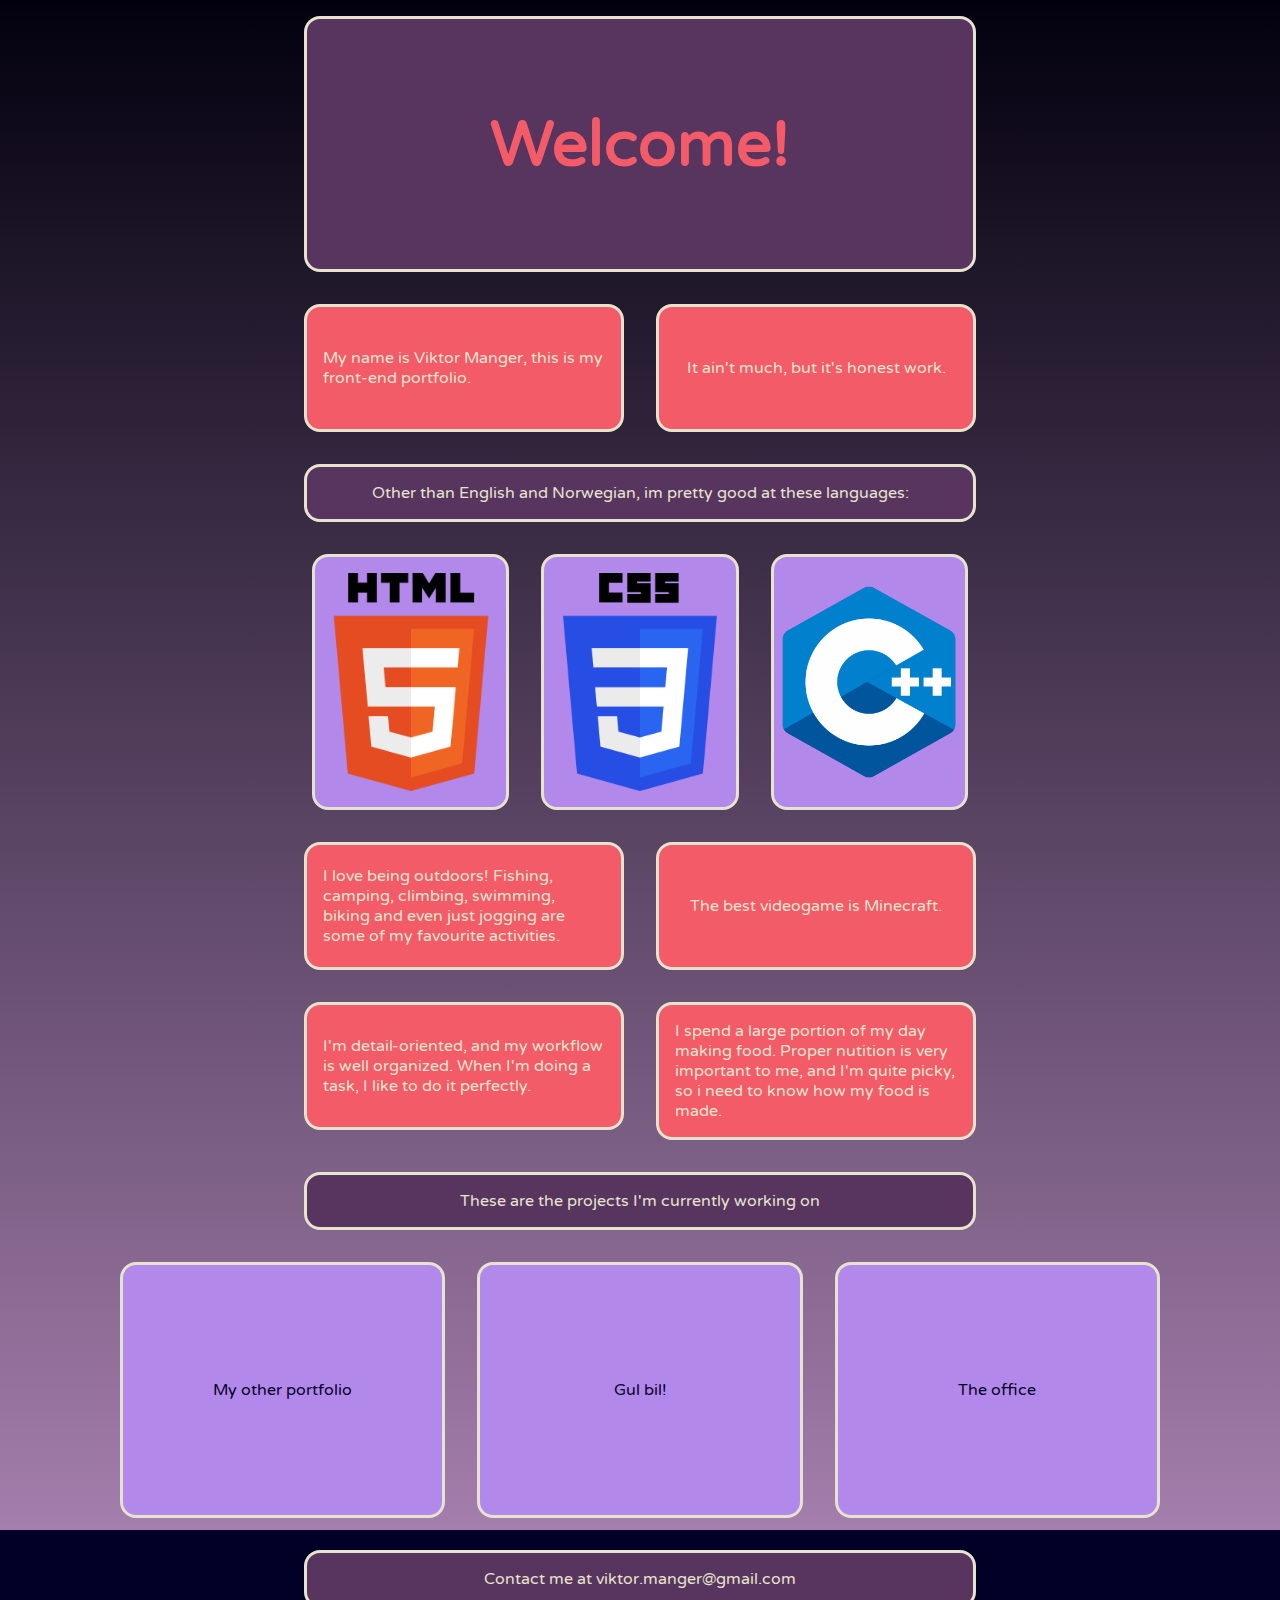
<file: old/index.html>
<!DOCTYPE html>
<html lang="en">

<head>
    <meta name="description" content="The portfolio page of the legendary Viktor Manger">
    <link rel="preconnect" href="https://fonts.googleapis.com">
    <link rel="preconnect" href="https://fonts.gstatic.com" crossorigin>
    <link href="https://fonts.googleapis.com/css2?family=Varela+Round&display=swap" rel="stylesheet">
    <link rel="stylesheet" href="index.css">
    <meta charset="UTF-8">
    <meta http-equiv="X-UA-Compatible" content="IE=edge">
    <meta name="viewport" content="width=device-width, initial-scale=1.0">
    <title>Viktor Manger</title>
</head>

<body>
    <div class="maxSize">
        <div class="BG"></div>
        <div class="page">
            <div class="longBubbles">
                <div class="bubbleLong bubble welcome">
                    <h1>Welcome!</h1>
                </div>
            </div>
            <div class="MedBubbles">
                <div class="bubbleMed bubble">
                    <p>My name is Viktor Manger, this is my front-end portfolio.</p>
                </div>
                <div class="bubbleMed bubble">
                    <p>It ain't much, but it's honest work.</p>
                </div>
            </div>
            <div class="longBubbles">
                <div class="bubbleLong bubble thin">
                    <p>Other than English and Norwegian, im pretty good at these languages:</p>
                </div>
            </div>
            <div class="ShortBubbles">
                <div class="bubbleShort bubble"><img class="logo" src="pics/HTML5.svg.png" alt="HTML5 logo"></div>
                <div class="bubbleShort bubble"><img class="logo" src="pics/CSS3.svg.png" alt="CSS3 logo"></div>
                <div class="bubbleShort bubble"><img class="logo" src="pics/C++.png" alt="C++ logo"></div>
            </div>
            <div class="MedBubbles">
                <div class="bubbleMed bubble">
                    <p>I love being outdoors! Fishing, camping, climbing, swimming, biking and even just jogging are
                        some of
                        my
                        favourite activities.</p>
                </div>
                <div class="bubbleMed bubble">
                    <p>The best videogame is Minecraft.</p>
                </div>
            </div>
            <div class="MedBubbles">
                <div class="bubbleMed bubble">
                    <p>I'm detail-oriented, and my workflow is well organized. When I'm doing a task, I like to do it
                        perfectly.</p>
                </div>
                <div class="bubbleMed bubble">
                    <p>I spend a large portion of my day making food. Proper nutition is very important to me, and I'm
                        quite
                        picky, so i need to know how my food is made.</p>
                </div>
            </div>
            <div class="longBubbles">
                <div class="bubbleLong bubble thin">
                    <p>These are the projects I'm currently working on</p>
                </div>
            </div>
            <div class="ShortBubbles">
                <a href="Portfolio/index.html">
                    <div class="bubbleShort bubble link">My other portfolio</div>
                </a>
                <a href="Gul Bil/index.html">
                    <div class="bubbleShort bubble link">Gul bil!</div>
                </a>
                <a href="Office/index.html">
                    <a href="Office/index.html">
                        <div class="bubbleShort bubble link">The office</div>
                    </a>
            </div>
            <div class="longBubbles">
                <div class="bubbleLong bubble thin">
                    <p>Contact me at viktor.manger@gmail.com</p>
                </div>
            </div>
        </div>
    </div>
</body>

</html>
</file>
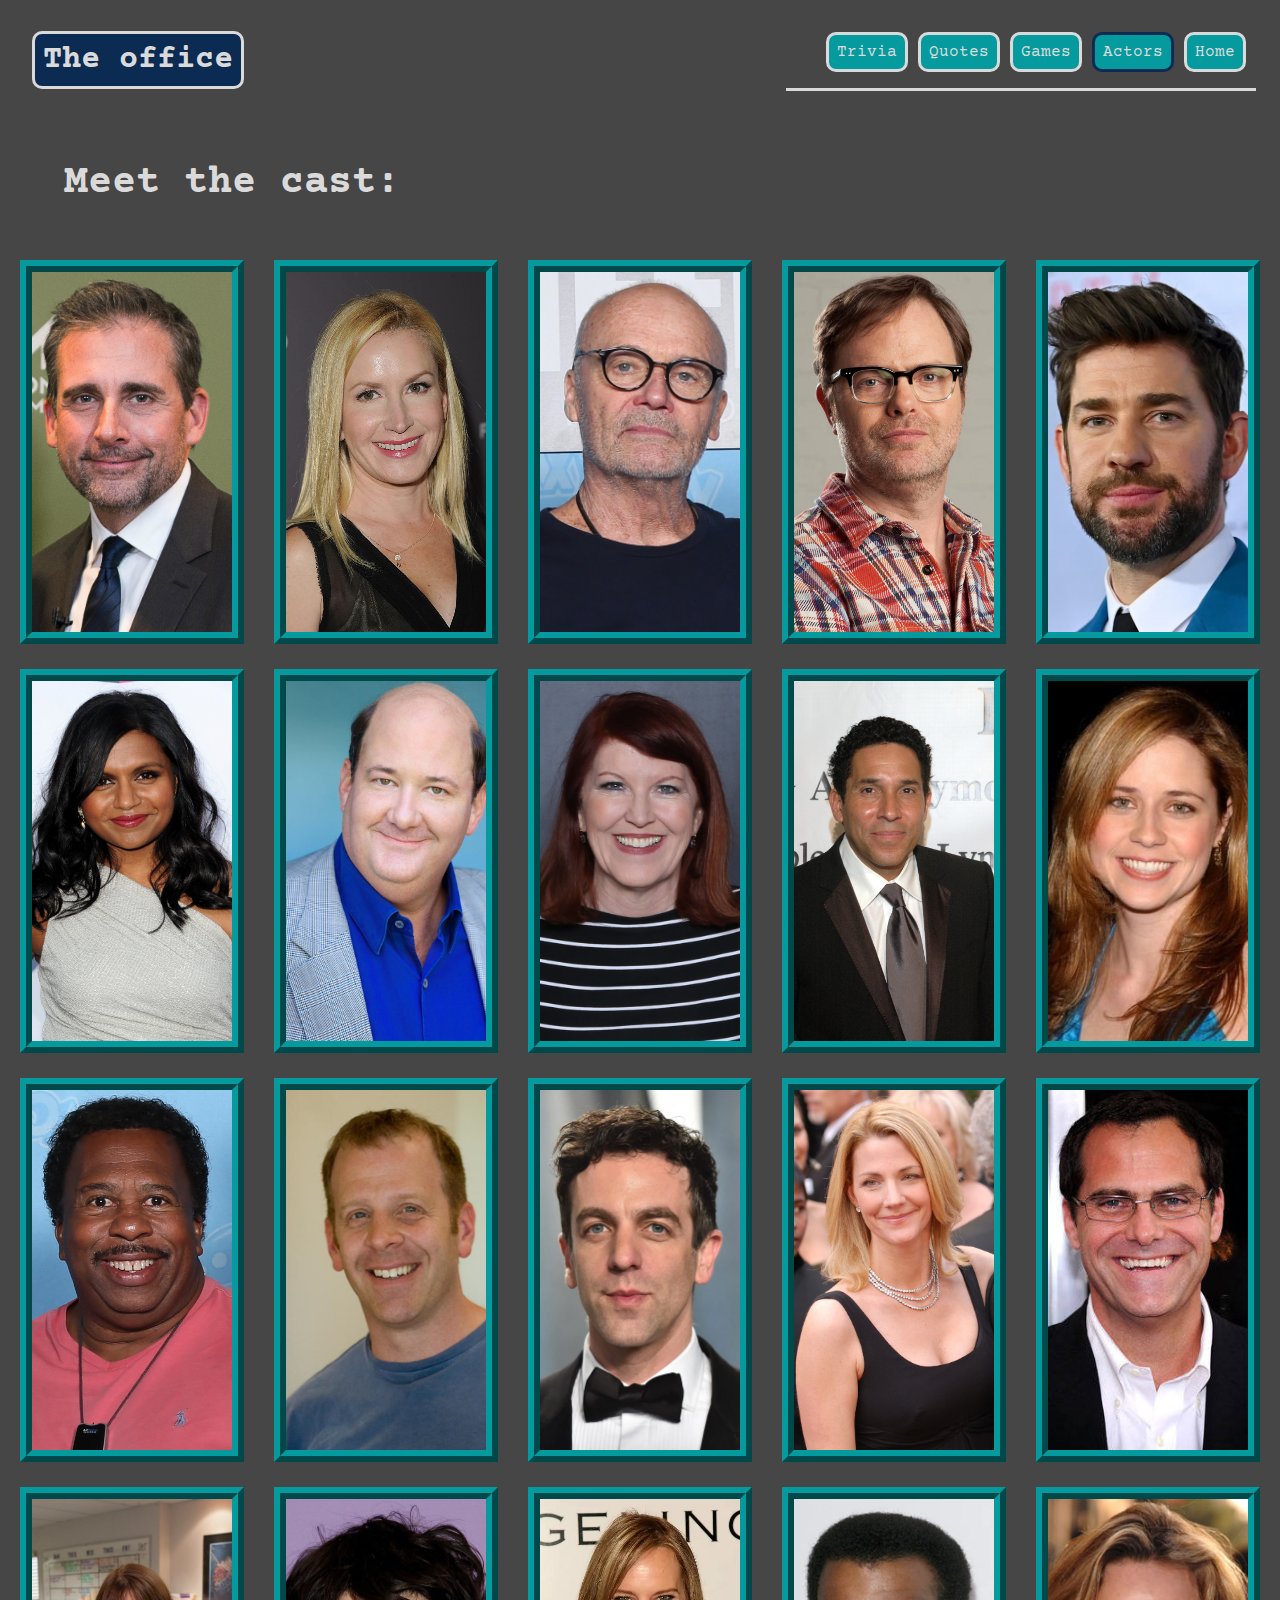
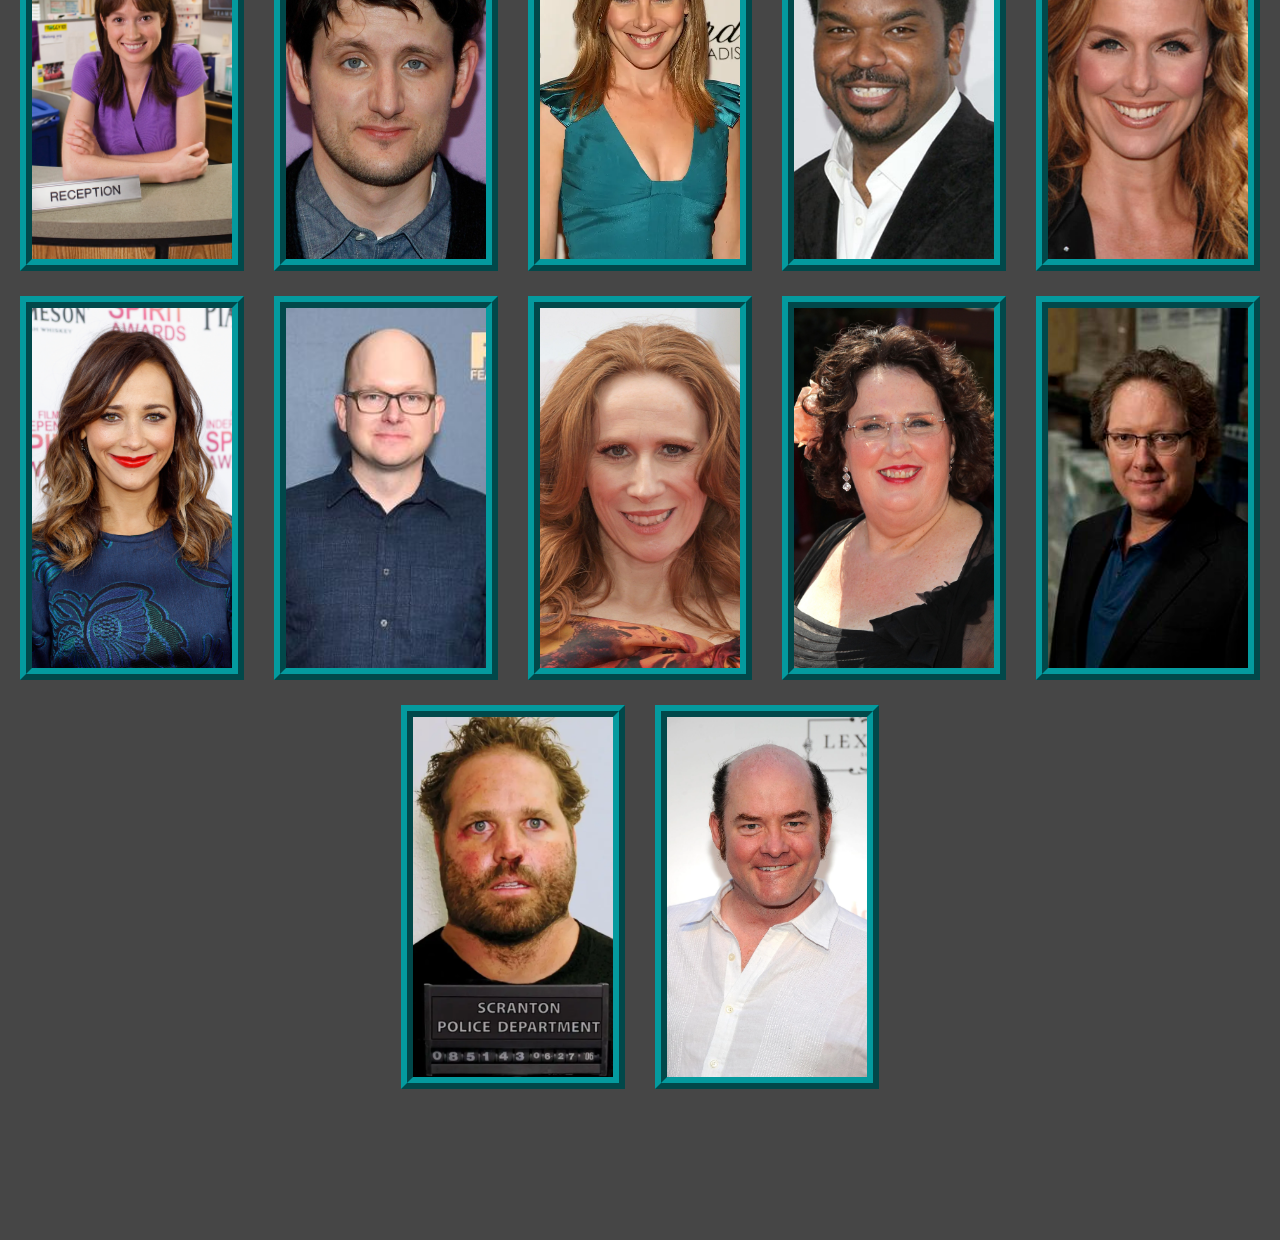
<file: old/Office/actors.html>
<!DOCTYPE html>
<html lang="en">
  <head>
    <link rel="preconnect" href="https://fonts.googleapis.com" />
    <link rel="preconnect" href="https://fonts.gstatic.com" crossorigin />
    <link
      href="https://fonts.googleapis.com/css2?family=Courier+Prime&display=swap"
      rel="stylesheet"
    />
    <link rel="stylesheet" href="actors.css" />
    <meta charset="UTF-8" />
    <meta http-equiv="X-UA-Compatible" content="IE=edge" />
    <meta name="viewport" content="width=device-width, initial-scale=1.0" />
    <title>The office - Actors</title>
  </head>
  <body>
    <div class="menu">
      <ul id="menu">
        <li class="button" id="trivia"><a href="trivia.html">Trivia</a></li>
        <li class="button" id="quotes"><a href="quotes.html">Quotes</a></li>
        <li class="button" id="games"><a href="games.html">Games</a></li>
        <li class="button" id="actors"><a href="actors.html">Actors</a></li>
        <li class="button" id="home"><a href="index.html">Home</a></li>
      </ul>
    </div>

    <h1 id="title">The office</h1>
    <h2>Meet the cast:</h2>
    <div class="images">
      <img
        src="img/Steve_Carell.jpg"
        class="pic"
        id="michael"
        alt="Steve Steve Carell"
      />
      <p>Whats the difference between a salesman and a saleswoman?</p>
      <img src="img/Angela.jpg" class="pic" id="angela" alt="Angela Kinsy" />
      <p>I wish you were a cat</p>
      <img src="img/Creed.jpg" class="pic" id="creed" alt="Creed Bratton" />
      <p>The only difference between me and a homeless person is this job</p>
      <img src="img/Dwight.jpg" class="pic" id="dwight" alt="Rainn Wilson" />
      <p>You couldn't handle my undivided attention</p>
      <img src="img/Jim.jpg" class="pic" id="jim" alt="John Krazinski" />
      <p>
        I took the role to impress a receptionist, who shall remain nameless
      </p>
      <img src="img/Kelly.jpg" class="pic" id="kelly" alt="Mindy Kaling" />
      <p>I talk a lot, so I've learned to just tune myself out</p>
      <img src="img/Kevin.jpg" class="pic" id="kevin" alt="Brian Baumgartner" />
      <p>Kevin</p>
      <img
        src="img/Meredith.jpg"
        class="pic"
        id="meredith"
        alt="Kate Flannery"
      />
      <p>I have vienna sausages, and even napkins!</p>
      <img src="img/Oscar.jpg" class="pic" id="oscar" alt="Oscar Nuñez" />
      <p>lol gay</p>
      <img src="img/Pam.jpg" class="pic" id="pam" alt="Jenna Fischer" />
      <p>Why did you choose this very old, frizzy-haired picture of me?</p>
      <img
        src="img/Stanley.jpg"
        class="pic"
        id="stanley"
        alt="Leslie David Baker"
      />
      <p>
        Florida Stanley smiles. Florida Stanley is happy to go to work. Florida
        Stanley is who you want on your Florida team.
      </p>
      <img src="img/Toby.jpg" class="pic" id="toby" alt="Paul Lieberstein" />
      <p>Maybe it was George Howard Skub?</p>
      <img src="img/Ryan.webp" class="pic" id="ryan" alt="B.J. Novak" />
      <p>I'd rather she be alone than with somebody. Is that love?</p>
      <img src="img/Carol.jpg" class="pic" alt="Nancy Carell" />
      <p>Steve Carells wife</p>
      <img src="img/David.jpg" class="pic" alt="Andy Buckley" />
      <p>Most of my job is just managing Michael</p>

      <img src="img/Erin.webp" class="pic" alt="Ellie Kemper" />
      <p>Scissor me!</p>
      <img src="img/Gabe.jpg" class="pic" alt="Zach Woods" />
      <p>
        You don't even like sex! Remember? You said it feels like being tackled
        by a skeleton
      </p>
      <img src="img/Holly.webp" class="pic" alt="Amy Ryan" />
      <p>True love</p>
      <img src="img/Darryl.jpg" class="pic" alt="Craig Robinson" />
      <p>
        My biggest fear is that someone will distract us from getting all the
        shipments out on time
      </p>
      <img src="img/Jan.jpg" class="pic" alt="Melora Hardin" />
      <p>Main antagonist</p>
      <img src="img/Karen.jpg" class="pic" alt="Rashida Jones" />
      <p>First female branch-manager in Dunder Mifflin</p>
      <img src="img/Nate.jpg" class="pic" alt="Mark Proksch" />
      <p>I don't technically have a hearing problem</p>
      <img src="img/Nellie.jpg" class="pic" alt="Cathrine Tate" />
      <p>
        I grew up poor. I had little formal education. No real skills. I don't
        work especially hard, and most of my ideas are either unoriginal or
        total crap. And yet, I walked right into a job for which I was
        ill-prepared, ill-suited, and somebody else already had, and I got it.
        If you ask me, that's the American dream right there. Anything can
        happen to anyone. It's just random.
      </p>
      <img src="img/Phyllis.jpg" class="pic" alt="Phyllis Smith" />
      <p>"Teet grinding"</p>
      <img src="img/Robert.jpg" class="pic" alt="James Spader" />
      <p>Everyting is sex.</p>
      <img src="img/Roy.webp" class="pic" alt="David Denman" />
      <p>I'm a dick</p>
      <img src="img/Todd.webp" class="pic" id="todd" alt="David Koechner" />
      <p>I'm dicker</p>
    </div>
    <div class="spacer"></div>
  </body>
</html>
</file>
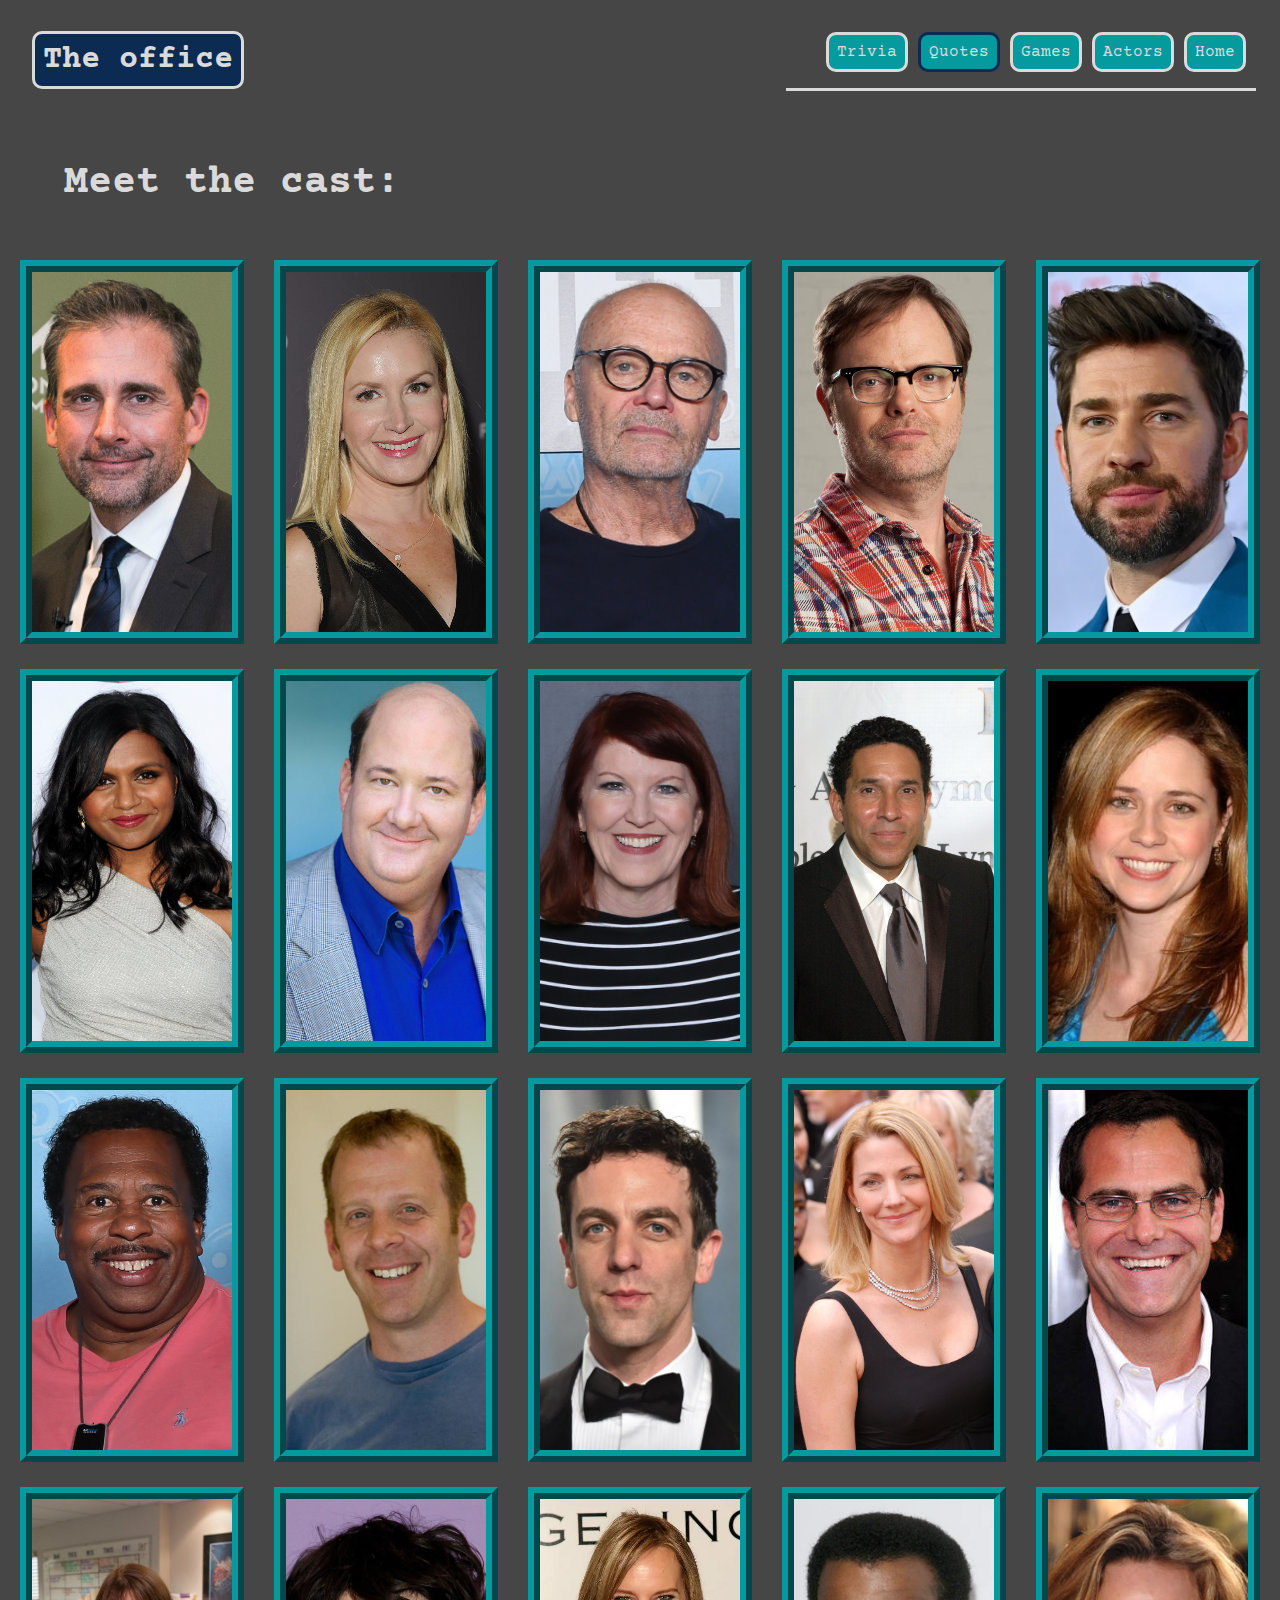
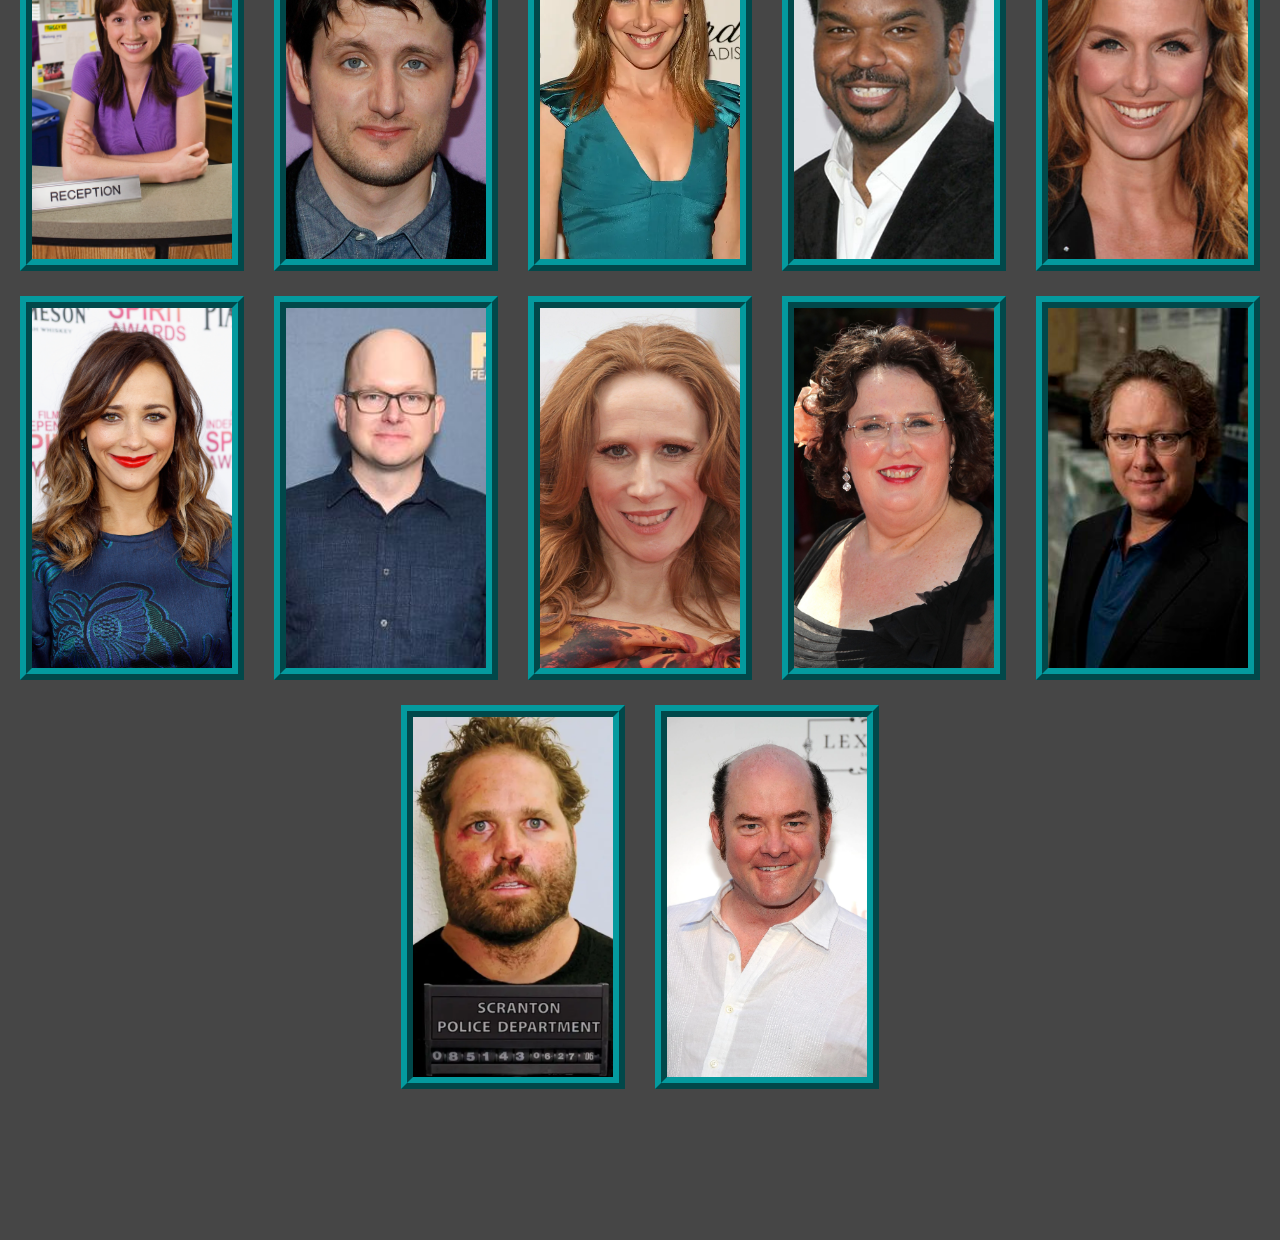
<file: old/Office/quotes.html>
<!DOCTYPE html>
<html lang="en">

<head>
  <link rel="preconnect" href="https://fonts.googleapis.com" />
  <link rel="preconnect" href="https://fonts.gstatic.com" crossorigin />
  <link href="https://fonts.googleapis.com/css2?family=Courier+Prime&display=swap" rel="stylesheet" />
  <link rel="stylesheet" href="quotes.css" />
  <meta charset="UTF-8" />
  <meta http-equiv="X-UA-Compatible" content="IE=edge" />
  <meta name="viewport" content="width=device-width, initial-scale=1.0" />
  <title>The office - Actors</title>
</head>

<body>
  <div class="menu">
    <ul id="menu">
      <li class="button" id="trivia"><a href="trivia.html">Trivia</a></li>
      <li class="button" id="quotes"><a href="quotes.html">Quotes</a></li>
      <li class="button" id="games"><a href="games.html">Games</a></li>
      <li class="button" id="actors"><a href="actors.html">Actors</a></li>
      <li class="button" id="home"><a href="index.html">Home</a></li>
    </ul>
  </div>

  <h1 id="title">The office</h1>
  <h2>Meet the cast:</h2>
  <div class="images">
    <img src="img/Steve_Carell.jpg" class="pic" id="michael" alt="Steve Steve Carell" />
    <p>Whats the difference between a salesman and a saleswoman?</p>
    <img src="img/Angela.jpg" class="pic" id="angela" alt="Angela Kinsy" />
    <p>I wish you were a cat</p>
    <img src="img/Creed.jpg" class="pic" id="creed" alt="Creed Bratton" />
    <p>The only difference between me and a homeless person is this job</p>
    <img src="img/Dwight.jpg" class="pic" id="dwight" alt="Rainn Wilson" />
    <p>You couldn't handle my undivided attention</p>
    <img src="img/Jim.jpg" class="pic" id="jim" alt="John Krazinski" />
    <p>
      I took the role to impress a receptionist, who shall remain nameless
    </p>
    <img src="img/Kelly.jpg" class="pic" id="kelly" alt="Mindy Kaling" />
    <p>I talk a lot, so I've learned to just tune myself out</p>
    <img src="img/Kevin.jpg" class="pic" id="kevin" alt="Brian Baumgartner" />
    <p>Kevin</p>
    <img src="img/Meredith.jpg" class="pic" id="meredith" alt="Kate Flannery" />
    <p>I have vienna sausages, and even napkins!</p>
    <img src="img/Oscar.jpg" class="pic" id="oscar" alt="Oscar Nuñez" />
    <p>lol gay</p>
    <img src="img/Pam.jpg" class="pic" id="pam" alt="Jenna Fischer" />
    <p>Why did you choose this very old, frizzy-haired picture of me?</p>
    <img src="img/Stanley.jpg" class="pic" id="stanley" alt="Leslie David Baker" />
    <p>
      Florida Stanley smiles. Florida Stanley is happy to go to work. Florida
      Stanley is who you want on your Florida team.
    </p>
    <img src="img/Toby.jpg" class="pic" id="toby" alt="Paul Lieberstein" />
    <p>Maybe it was George Howard Skub?</p>
    <img src="img/Ryan.webp" class="pic" id="ryan" alt="B.J. Novak" />
    <p>I'd rather she be alone than with somebody. Is that love?</p>
    <img src="img/Carol.jpg" class="pic" alt="Nancy Carell" />
    <p>Steve Carells wife</p>
    <img src="img/David.jpg" class="pic" alt="Andy Buckley" />
    <p>Most of my job is just managing Michael</p>

    <img src="img/Erin.webp" class="pic" alt="Ellie Kemper" />
    <p>Scissor me!</p>
    <img src="img/Gabe.jpg" class="pic" alt="Zach Woods" />
    <p>
      You don't even like sex! Remember? You said it feels like being tackled
      by a skeleton
    </p>
    <img src="img/Holly.webp" class="pic" alt="Amy Ryan" />
    <p>True love</p>
    <img src="img/Darryl.jpg" class="pic" alt="Craig Robinson" />
    <p>
      My biggest fear is that someone will distract us from getting all the
      shipments out on time
    </p>
    <img src="img/Jan.jpg" class="pic" alt="Melora Hardin" />
    <p>Main antagonist</p>
    <img src="img/Karen.jpg" class="pic" alt="Rashida Jones" />
    <p>First female branch-manager in Dunder Mifflin</p>
    <img src="img/Nate.jpg" class="pic" alt="Mark Proksch" />
    <p>I don't technically have a hearing problem</p>
    <img src="img/Nellie.jpg" class="pic" alt="Cathrine Tate" />
    <p>
      I grew up poor. I had little formal education. No real skills. I don't
      work especially hard, and most of my ideas are either unoriginal or
      total crap. And yet, I walked right into a job for which I was
      ill-prepared, ill-suited, and somebody else already had, and I got it.
      If you ask me, that's the American dream right there. Anything can
      happen to anyone. It's just random.
    </p>
    <img src="img/Phyllis.jpg" class="pic" alt="Phyllis Smith" />
    <p>"Teet grinding"</p>
    <img src="img/Robert.jpg" class="pic" alt="James Spader" />
    <p>Everyting is sex.</p>
    <img src="img/Roy.webp" class="pic" alt="David Denman" />
    <p>I'm a dick</p>
    <img src="img/Todd.webp" class="pic" id="todd" alt="David Koechner" />
    <p>I'm dicker</p>
  </div>
  <div class="spacer"></div>
</body>

</html>
</file>
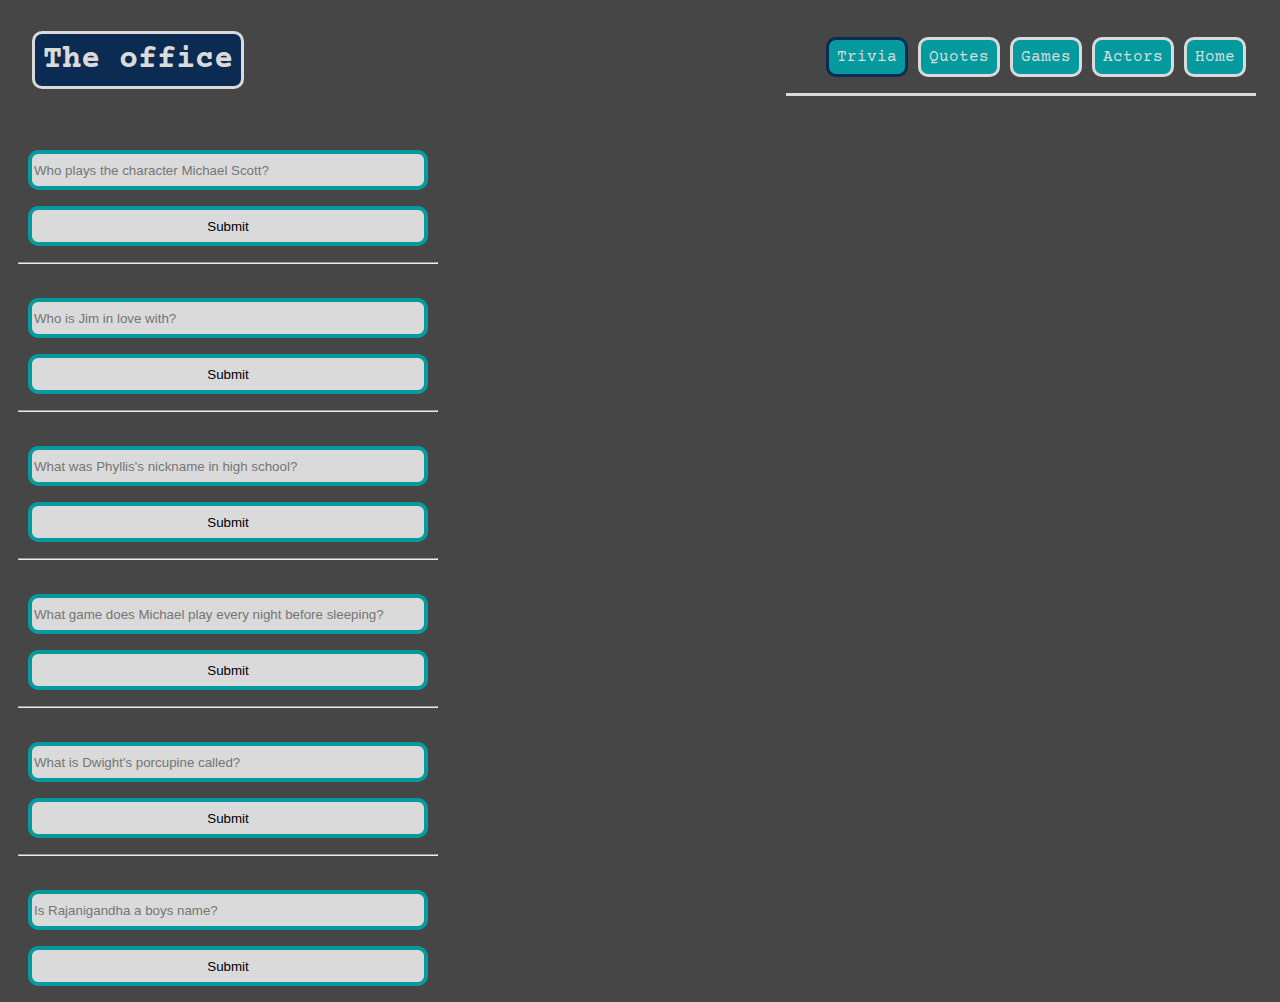
<file: old/Office/trivia.html>
<!DOCTYPE html>
<html lang="en">

<head>
  <script src="trivia.js"></script>
  <link rel="preconnect" href="https://fonts.googleapis.com" />
  <link rel="preconnect" href="https://fonts.gstatic.com" crossorigin />
  <link href="https://fonts.googleapis.com/css2?family=Courier+Prime&display=swap" rel="stylesheet" />
  <link rel="stylesheet" href="trivia.css" />
  <meta charset="UTF-8" />
  <meta http-equiv="X-UA-Compatible" content="IE=edge" />
  <meta name="viewport" content="width=device-width, initial-scale=1.0" />
  <title>The office - Actors</title>
</head>

<body>
  <div class="menu">
    <ul id="menuid">
      <li class="button" id="trivia"><a href="trivia.html">Trivia</a></li>
      <li class="button" id="quotes"><a href="quotes.html">Quotes</a></li>
      <li class="button" id="games"><a href="games.html">Games</a></li>
      <li class="button" id="actors"><a href="actors.html">Actors</a></li>
      <li class="button" id="home"><a href="index.html">Home</a></li>
    </ul>
  </div>

  <h1 id="title">The office</h1>
  <div class="questions">
    <form name="myForm" action="javascript:checkmark()" onsubmit="return validateForm()" method="post">
      <input class="question" type="text" placeholder="Who plays the character Michael Scott?" name="fname" />
      <input class="submit" type="submit" value="Submit" />
    </form>
    <div id="check">
      <img src="img/check.png" alt="checkmark" id="checkmark" />
    </div>
    <hr />
    <br />
    <form name="myForm2" action="javascript:checkmark()" onsubmit="return validateForm2()" method="post">
      <input class="question" type="text" placeholder="Who is Jim in love with?" name="fname2" />
      <input class="submit" type="submit" value="Submit" />
    </form>
    <hr />
    <br />
    <form name="myForm3" action="javascript:checkmark()" onsubmit="return validateForm3()" method="post">
      <input class="question" type="text" placeholder="What was Phyllis's nickname in high school?" name="fname3" />
      <input class="submit" type="submit" value="Submit" />
    </form>
    <hr />
    <br />
    <form name="myForm4" action="javascript:checkmark()" onsubmit="return validateForm4()" method="post">
      <input class="question" type="text" placeholder="What game does Michael play every night before sleeping?"
        name="fname4" />
      <input class="submit" type="submit" value="Submit" />
    </form>
    <hr />
    <br />
    <form name="myForm5" action="javascript:checkmark()" onsubmit="return validateForm5()" method="post">
      <input class="question" type="text" placeholder="What is Dwight's porcupine called?" name="fname5" />
      <input class="submit" type="submit" value="Submit" />
    </form>
    <hr />
    <br />
    <form name="myForm6" action="javascript:checkmark()" onsubmit="return validateForm6()" method="post">
      <input class="question" type="text" placeholder="Is Rajanigandha a boys name?" name="fname6" />
      <input class="submit" type="submit" value="Submit" />
    </form>
  </div>
</body>

</html>
</file>
<file: old/index.css>
:root {
    --Dark: #030027;
    --Light: #E6E4CE;
    --Pink: #F45B69;
    --LPurple: #B388EB;
    --Purple: #58355E;

}

.BG {
    position: absolute;
    z-index: -1;
    width: 100%;
    height: 170%;
    background: var(--Dark);
    background: linear-gradient(180deg, rgb(2, 0, 14) 0%, rgb(164, 126, 172) 100%);
    overflow: hidden;
    top: 0;
    left: 0;
}

a {
    text-decoration: none;
}

* {
    box-sizing: border-box;
    margin: 0px;
    font-family: 'Varela Round', sans-serif;
}

.page {
    width: 100%;
    display: flex;
    flex-direction: column;
    justify-content: center;
}

body {
    display: flex;
    justify-content: center;
    flex-wrap: wrap;
    background-color: var(--Dark);
}

h1 {
    display: flex;
    font-size: 4em;
    align-self: center;
    color: var(--Pink);
}

p {
    align-self: center;
    padding: 1em;
    color: var(--Light);
}

.logo {
    padding: 1em;
    height: 100%
}

.MedBubbles {
    display: flex;
    justify-content: center;
    width: 100%;
}

.bubbleMed {
    margin: 1em;
    height: 8em;
    width: 40%;
    border-radius: 1em;
    background-color: var(--Pink);
}

.bubbleLong {
    margin: 1em;
    height: 8em;
    min-width: calc(80% + 2em);
    max-width: 85%;
    border-radius: 1em;
    background-color: var(--Purple);
}

.longBubbles {
    display: flex;
    justify-content: center;
    width: 100%;
}

.ShortBubbles {
    display: flex;
    justify-content: center;
    width: 100%;
}

.bubbleShort {
    margin: 1em;
    height: calc((80vw / 3) - 1em);
    width: calc((80% / 3) - 1em);
    max-height: 16em;
    border-radius: 1em;
    background-color: var(--LPurple);
}

.bubble {
    display: flex;
    border: solid var(--Light);
    transition: 0.5s;
    min-height: fit-content;
    justify-content: center;
}

.welcome {
    height: 16em;
}

.thin {
    height: 3em;
}

.bubble:hover {
    scale: 1.1;
}

.link {
    align-items: center;
    color: var(--Dark);
    width: calc((80vw / 3) - 1em);
}

@media only screen and (max-width: 600px) {
    .bubbleMed {
        height: fit-content;
    }
}

@media only screen and (min-width: 1000px) {
    .maxSize {
        max-width: 800px;
    }
}
</file>
<file: old/Office/actors.css>
:root {
  --BG: #464646;
  --White: #dadada;
  --Dark: #0b2b53;
  --Light: #049a9e;
}

body {
  background-color: var(--BG);
  font-family: "Courier Prime", monospace;
}

#title {
  position: absolute;
  cursor: default;
  top: 10px;
  left: 32px;
  background-color: var(--Dark);
  color: var(--White);
  border: solid;
  border-radius: 10px;
  padding: 8px;
  z-index: 10;
}

.menu {
  position: relative;
  transform: translateY(-250px);
  top: 0px;
}

ul {
  position: absolute;
  right: 16px;
  list-style-type: none;
  display: flex;
  border-bottom: solid;
  padding-bottom: 16px;
  border-color: var(--White);
}

.button {
  padding: 8px;
  border: solid;
  border-color: var(--White);
  margin-right: 10px;
  background-color: var(--Light);
  border-radius: 10px;
  transition-property: transform;
  transition-duration: 0.2s;
  transition-timing-function: linear;
}

.button:hover {
  transform: scale(1.5);
  cursor: pointer;
}

a {
  color: var(--White);
  text-decoration: none;
}

li {
  margin-top: 16px;
}

@media only screen and (max-width: 700px) {
  ul {
    flex-direction: column;
    border: none;
    z-index: 11;
  }

  h2 {
    position: absolute;
    font-size: 24px;
    width: 200px;
    text-align: center;
    margin-left: 0px;
    margin-top: 0px;
  }

  .images {
    max-width: 269px;
  }

  .pic:hover {
    position: sticky;
  }
}

#actors {
  border-color: var(--Dark);
}

h2 {
  position: absolute;
  top: 128px;
  left: 64px;
  color: var(--White);
  font-size: 40px;
  z-index: 0;
  cursor: default;
}

.images {
  margin-top: 250px;
  text-align: center;
  position: relative;
}

.pic {
  width: 200px;
  height: 360px;
  object-fit: cover;
  margin: 10px;
  border: ridge;
  border-width: 12px;
  border-color: var(--Light);
  transition: all;
  transition-duration: 0.5s;
}

p {
  display: none;
  border: solid;
  padding: 8px;
  text-align: center;
  font-size: 32px;
  transition: all;
  transition-duration: 0.3s;
  position: absolute;
  z-index: 11;
}

.pic:hover+p {
  display: block;
  position: absolute;
  background-color: var(--Dark);
  color: var(--White);
}

.pic:hover {
  transform: scale(1.5);
}

p:hover {
  display: block;
  position: absolute;
  padding-left: 64px;
  background-color: var(--Dark);
  color: var(--White);
}

.spacer {
  height: 128px;
}
</file>
<file: old/Office/quotes.css>
:root {
  --BG: #464646;
  --White: #dadada;
  --Dark: #0b2b53;
  --Light: #049a9e;
}

body {
  background-color: var(--BG);
  font-family: "Courier Prime", monospace;
}

#title {
  position: absolute;
  cursor: default;
  top: 10px;
  left: 32px;
  background-color: var(--Dark);
  color: var(--White);
  border: solid;
  border-radius: 10px;
  padding: 8px;
  z-index: 10;
}

.menu {
  position: relative;
  transform: translateY(-250px);
  top: 0px;
}

ul {
  position: absolute;
  right: 16px;
  list-style-type: none;
  display: flex;
  border-bottom: solid;
  padding-bottom: 16px;
  border-color: var(--White);
}

.button {
  padding: 8px;
  border: solid;
  border-color: var(--White);
  margin-right: 10px;
  background-color: var(--Light);
  border-radius: 10px;
  transition-property: transform;
  transition-duration: 0.2s;
  transition-timing-function: linear;
}

.button:hover {
  transform: scale(1.5);
  cursor: pointer;
}

a {
  color: var(--White);
  text-decoration: none;
}

li {
  margin-top: 16px;
}

@media only screen and (max-width: 700px) {
  ul {
    flex-direction: column;
    border: none;
    z-index: 11;
  }

  h2 {
    position: absolute;
    font-size: 24px;
    width: 200px;
    text-align: center;
    margin-left: 0px;
    margin-top: 0px;
  }

  .images {
    max-width: 269px;
  }

  .pic:hover {
    position: sticky;
  }
}

#quotes {
  border-color: var(--Dark);
}

h2 {
  position: absolute;
  top: 128px;
  left: 64px;
  color: var(--White);
  font-size: 40px;
  z-index: 0;
  cursor: default;
}

.images {
  margin-top: 250px;
  text-align: center;
  position: relative;
}

.pic {
  width: 200px;
  height: 360px;
  object-fit: cover;
  margin: 10px;
  border: ridge;
  border-width: 12px;
  border-color: var(--Light);
  transition: all;
  transition-duration: 0.5s;
}

p {
  display: none;
  border: solid;
  padding: 8px;
  text-align: center;
  font-size: 32px;
  transition: all;
  transition-duration: 0.3s;
  position: absolute;
  z-index: 11;
}

.pic:hover+p {
  display: block;
  position: absolute;
  background-color: var(--Dark);
  color: var(--White);
}

.pic:hover {
  transform: scale(1.5);
}

p:hover {
  display: block;
  position: absolute;
  padding-left: 64px;
  background-color: var(--Dark);
  color: var(--White);
}

.spacer {
  height: 128px;
}
</file>
<file: old/Office/trivia.css>
:root {
  --BG: #464646;
  --White: #dadada;
  --Dark: #0b2b53;
  --Light: #049a9e;
}

* {
  box-sizing: border-box;
}

body {
  background-color: var(--BG);
  font-family: "Courier Prime", monospace;
}

#title {
  position: absolute;
  cursor: default;
  top: 10px;
  left: 32px;
  background-color: var(--Dark);
  color: var(--White);
  border: solid;
  border-radius: 10px;
  padding: 8px;
  z-index: 10;
}

ul {
  position: absolute;
  right: 16px;
  list-style-type: none;
  display: flex;
  border-bottom: solid;
  padding-bottom: 16px;
  border-color: var(--White);
}

.button {
  padding: 8px;
  border: solid;
  border-color: var(--White);
  margin-right: 10px;
  background-color: var(--Light);
  border-radius: 10px;
  transition-property: transform;
  transition-duration: 0.2s;
  transition-timing-function: linear;
}

.button:hover {
  transform: scale(1.5);
  cursor: pointer;
}

a {
  color: var(--White);
  text-decoration: none;
}

li {
  margin-top: 16px;
}

@media only screen and (max-width: 700px) {
  ul {
    flex-direction: row;
    border: none;
    z-index: 11;
    flex-wrap: wrap;
  }
  #title {
    display: none;
  }
}

@media only screen and (max-width: 315px) {
  .questions {
    padding-top: 6em;
  }
}

#trivia {
  border-color: var(--Dark);
}

p {
  top: 128px;
  position: absolute;
  left: 64px;
  color: var(--White);
  font-size: 40px;
}

input {
  cursor: pointer;
}

.questions {
  margin-top: 150px;
}

.question {
  margin: 8px;
  margin-left: 20px;
  width: 400px;
  height: 40px;
  display: block;
  border: 4px solid var(--Light);
  border-radius: 10px;
  background-color: var(--White);
}

hr {
  width: 420px;
  margin-left: 10px;
}

.menu {
  transform: translateY(-145px);
}

.submit {
  margin: 8px;
  margin-left: 20px;
  width: 400px;
  height: 40px;
  border: 4px solid var(--Light);
  border-radius: 10px;
  background-color: var(--White);
  outline: var(--Dark) 8px;
}

#checkmark {
  animation-name: correct;
  animation-duration: 2s;
  animation-iteration-count: 1;
  animation-direction: normal;
  animation-fill-mode: backwards;
  position: absolute;
  width: 500px;
  display: none;
  opacity: 0;
  pointer-events: none;
  transform: translateX(500px);
}

@keyframes correct {
  0% {
    opacity: 0;
    transform: rotate(0deg);
  }

  50% {
    opacity: 100;
    transform: rotate(360deg);
  }

  100% {
    opacity: 0;
  }
}
</file>
